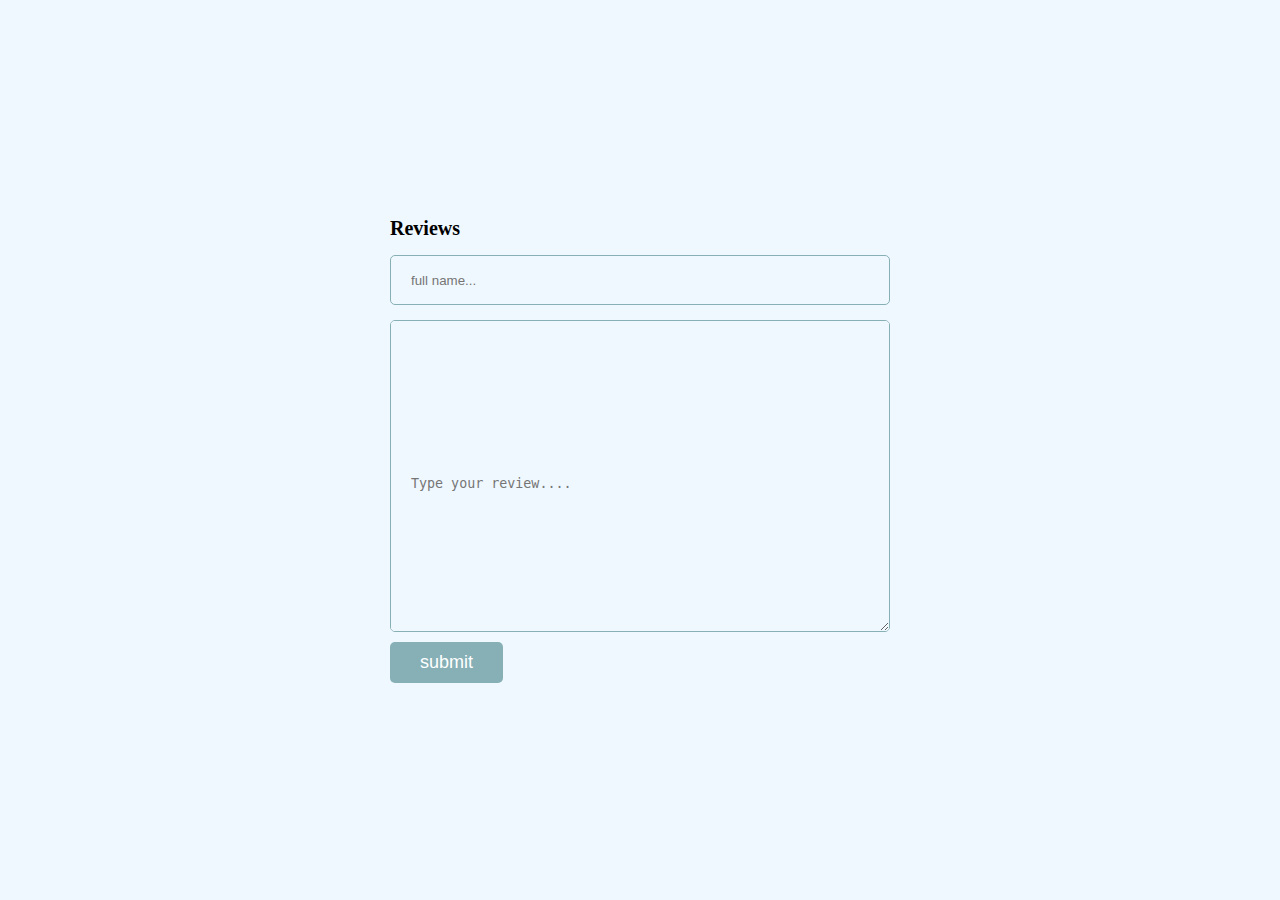
<file: add.html>
<html>
    <head>
        <title>to add review</title>
        <link rel="stylesheet" href="add.css">
    </head>
    <body>
        <div class="review-box">
            <h2>Reviews</h2>
            <form action="#">
                <input type="text" name="full name" placeholder="full name...">
                <textarea name="review"placeholder="Type your review...."></textarea>
                <button type="submit">submit</button>
            </form>
        </div>
    </body>
</html>
</file>
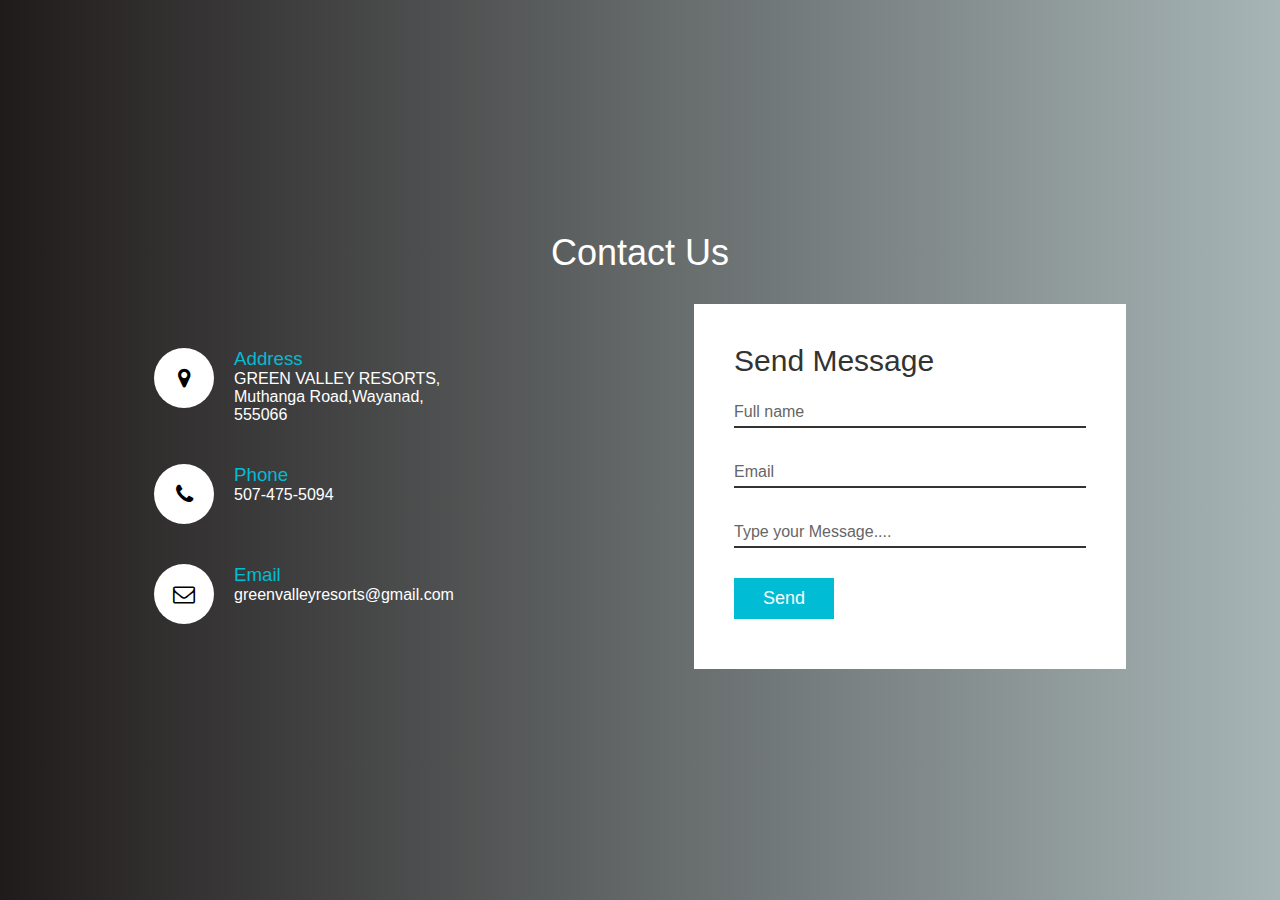
<file: contact.html>
<html>
    <head>
        <title> Responsive contact page</title>
        <link rel="stylesheet" href="https://cdn.jsdelivr.net/npm/bootstrap-icons@1.9.1/font/bootstrap-icons.css" 
        integrity="sha384-xeJqLiuOvjUBq3iGOjvSQSIlwrpqjSHXpduPd6rQpuiM3f5/ijby8pCsnbu5S81n"
         crossorigin="anonymous">
         <link rel="stylesheet"
          href="https://cdnjs.cloudflare.com/ajax/libs/font-awesome/4.7.0/css/font-awesome.min.css">
        <link rel="stylesheet" href="contact.css">
        </head>
<body>
    <section class="contact">
        <div class="content">
            <h2>Contact Us</h2>
        </div>
        <div class="container">
            <div class="contactInfo">
                <div class="box">
                 <div class="icon"><i class="fa fa-map-marker" aria-hidden="true"></i></div>
                 <div  class="text">
                    <h3> Address</h3>
                    <p>GREEN VALLEY RESORTS,<br> Muthanga Road,Wayanad,<br>555066 </p>
                 </div>
                </div>
                <div class="box">
                    <div class="icon"><i class="fa fa-phone" aria-hidden="true"></i></div>
                    <div  class="text">
                       <h3> Phone</h3>
                       <p>507-475-5094 </p>
                    </div>
                   </div>
                   <div class="box">
                    <div class="icon"><i class="fa fa-envelope-o" aria-hidden="true"></i></div>
                    <div  class="text">
                       <h3> Email</h3>
                       <p>greenvalleyresorts@gmail.com</p>
                    </div>
                   </div>
            </div>
            <div class="contactForm">
                <form>
                    <h2>Send Message</h2>
                    <div class="inputBox">
                        <input type="text" name="" required="required">
                        <span>Full name</span>
                    </div>
                    <div class="inputBox">
                        <input type="email" name="" required="required">
                        <span>Email</span>
                    </div>
                    <div class="inputBox">
                        <input type="text" name=""required="required">
                        <span>Type your Message....</span>
                    </div>
                    <div class="inputBox">
                        <input type="submit"  name=""  value="Send">
                    </div>
                </form>
            </div>
        </div>   
     </section>
</body>
    
</html>
</file>
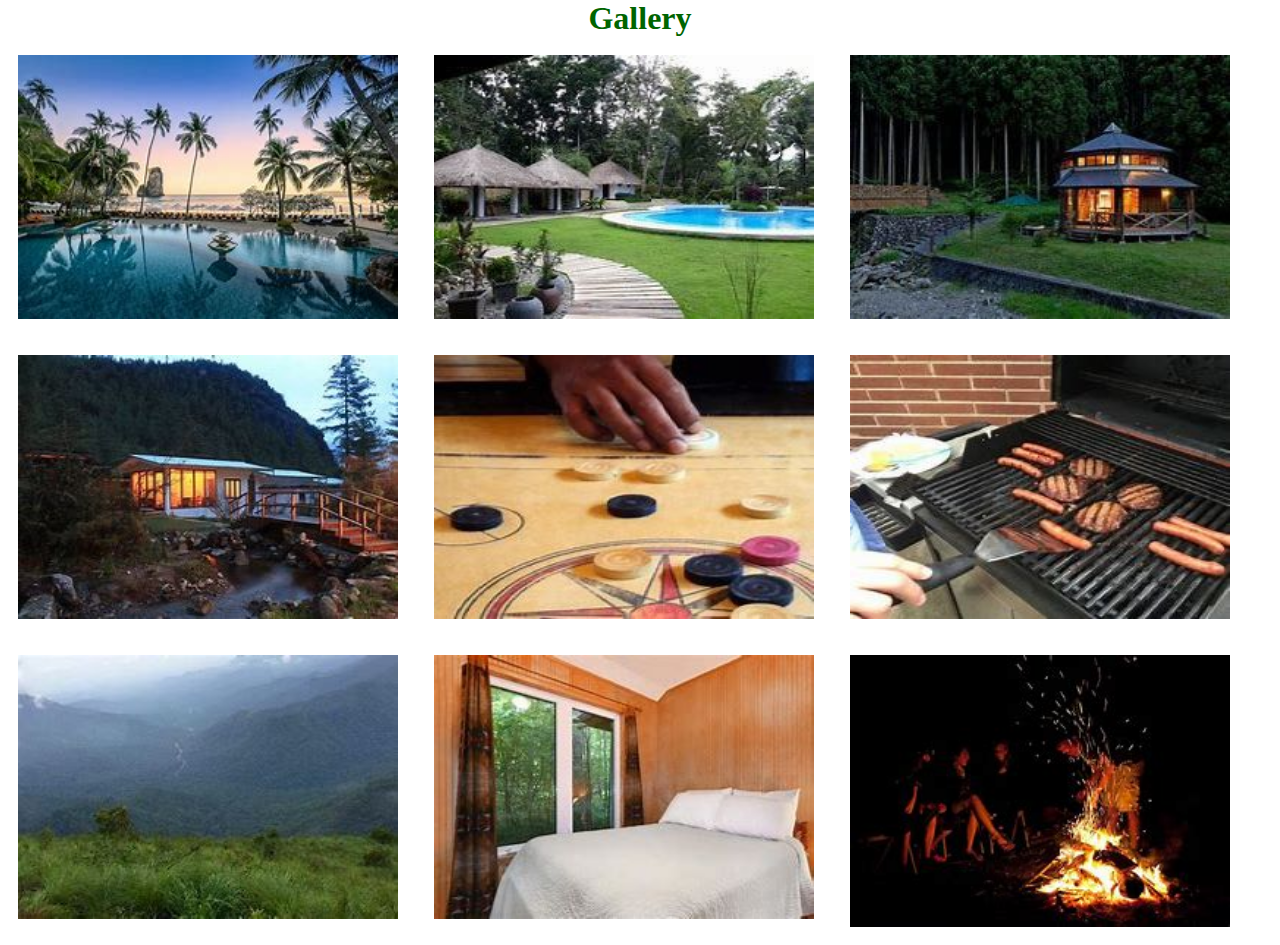
<file: gallery.html>
<html>
    <head>
        <title>Gallery</title>
    </head>
    <link rel="stylesheet" href="gallery.css">
    <body>
        <h1>Gallery</h1>
               <img src="img1.jpg" alt="">
               <img src="img2.jpg" alt="">
                <img src="img3.jpg" alt="">
                <img src="img4.jpg" alt="">
                <img src="img5.jpg" alt="">
                <img src="img7.jpg" alt="">
                <img src="img6.jpg" alt="">
                <img src="img8.jpg" alt="">
                <img src="img9.jpg" alt="">
                                
            </div>
        </div>
    </body>
</html>
</file>
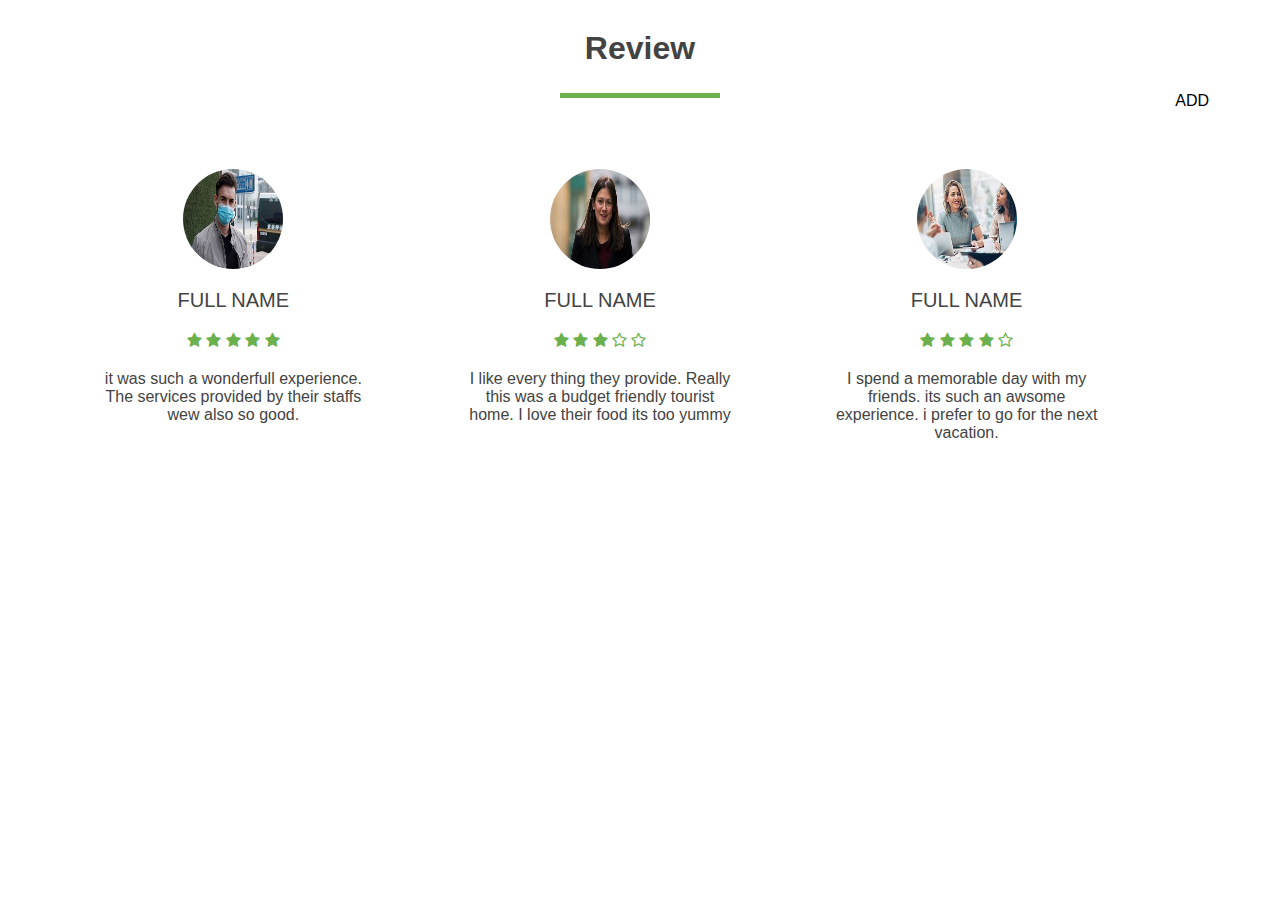
<file: review.html>
<html>
    <head><title>review page</title>
    <link rel="stylesheet" href="review.css">
    <link rel="stylesheet" href="https://use.fontawsome.com/releases/v5.5.0/css">
    <link rel="stylesheet"
    href="https://cdnjs.cloudflare.com/ajax/libs/font-awesome/4.7.0/css/font-awesome.min.css">
    </head>
    <body>
        <div class="review">
            <div class="inner">
                <h1>Review</h1>
                <ul>
                    <li><a href="add.html">ADD</a></li>
                </ul>
                <div class="border"></div>
                <div class="row">
                    <div class="col">
                        <div class="review">
                            <img src="p1.jpg" alt="">
                            <div class="name">Full name</div>
                            <div class="stars">
                                <i class="fa fa-star" aria-hidden="true"></i>
                                <i class="fa fa-star" aria-hidden="true"></i>
                                <i class="fa fa-star" aria-hidden="true"></i>
                                <i class="fa fa-star" aria-hidden="true"></i>
                                <i class="fa fa-star" aria-hidden="true"></i>
                            </div>
                            <p>it was such a wonderfull experience.
                                The services provided by their 
                                staffs wew also so good.</p>
                        </div>
                    </div>
                    <div class="col">
                        <div class="review">
                            <img src="p2.jpg" alt="">
                            <div class="name">Full name</div>
                            <div class="stars">
                                <i class="fa fa-star" aria-hidden="true"></i>
                                <i class="fa fa-star" aria-hidden="true"></i>
                                <i class="fa fa-star" aria-hidden="true"></i>
                                <i class="fa fa-star-o" aria-hidden="true"></i>
                                <i class="fa fa-star-o" aria-hidden="true"></i>
                            </div>
                            <p> I like every thing they provide.
                                Really this was a budget friendly tourist home.
                                I love their food its too yummy</p>
                        </div>
                    </div>
                    <div class="col">
                        <div class="review">
                            <img src="p3.jpg" alt="">
                            <div class="name">Full name</div>
                            <div class="stars">
                                <i class="fa fa-star" aria-hidden="true"></i>
                                <i class="fa fa-star" aria-hidden="true"></i>
                                <i class="fa fa-star" aria-hidden="true"></i>
                                <i class="fa fa-star" aria-hidden="true"></i>
                                <i class="fa fa-star-o" aria-hidden="true"></i>
                            </div>
                            <p>I spend a memorable day with my friends.
                                its such an awsome experience.
                            i prefer to go for the next vacation.</p>
                        </div>
                    </div>
                </div>
            </div>
        </div>
    </body>
</html>
</file>
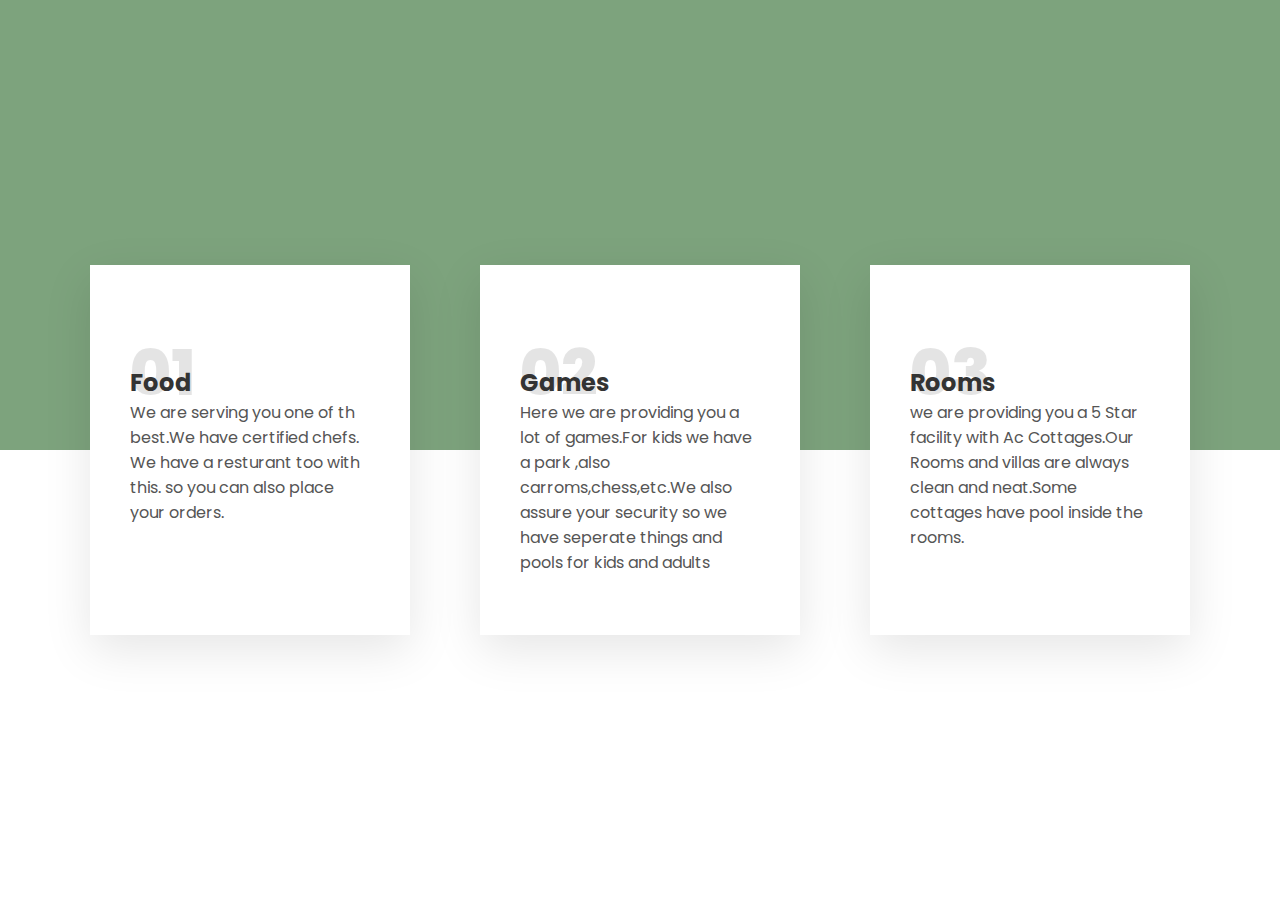
<file: services.html>
<html lang="en">
    <head>
        <title>Our Services </title>
        <link rel="stylesheet" href="services.css">
     </head>
    <body>
            <div class="container">
                <div class="box">   
                <h2>01</h2>         
                <h3>Food</h3>
                        <p>We are serving you one of th best.We have certified chefs.
                            We have a resturant too with this.
                            so you can also place your orders.</p>
                        </div>
                <div class="box">   
                <h2>02</h2>
                <h3>Games</h3>
                <p>Here we are providing you a lot of games.For kids we have a park 
                    ,also carroms,chess,etc.We also assure your security 
                    so we have seperate things and pools for kids and adults</p>
            </div>
            <div class="box">   
            <h2>03</h2>
            <h3>Rooms</h3>
            <p>we are providing you a
              5  Star facility with Ac Cottages.Our Rooms and villas are
               always clean and neat.Some cottages have pool inside the rooms.
            </p>
        </div>
               </div>
               </div>

    </body>
</html>
</file>
<file: add.css>
*{
    padding: 0;
    margin: 0;
    background-color: aliceblue;
}
.review-box{
    top: 50%;
    left: 50%;
    position: absolute;
    transform: translate(-50%,-50%);
    width: 500px;
}
.review-box h2{
    font-size: 20px;
    margin-bottom: 15px;
}
.review-box input{
    width: 100%;
    height: 50px;
    padding: 0 20px;
    margin-bottom: 15px;
    border-radius: 5px;
    border: 1px solid #86b0b6;
}
.review-box input:focus{
    border: 1px solid #000;
    outline: 0;
}
.review-box textarea{
    width: 100%;
    height: 150px;
    padding: 155px 20px;
    margin-bottom: 10px;
    border-radius: 5px;
    border: 1px solid #86b0b6;
}
.review-box textarea:focus{
    border: 1px solid#000;
    outline: 0;
}
.review-box button{
    border: 0;
    padding: 10px 30px;
    background: #86b0b6;
    font-size: 18px;
    border-radius: 5px;
    color: #fff;
}
.review-box button:hover{
    background-color: #718a8e;
}
</file>
<file: contact.css>
*{
    margin: 0;
    padding: 0;
    box-sizing: border-box;
    font-family: 'Poppins',sans-serif;
}
.contact{
    position: relative;
    min-height: 100vh;
    padding: 50px 100px;
    display: flex;
    justify-content: center;
    align-items: center;
    flex-direction: column;
    background-image: linear-gradient(to right,rgb(32 27 27),#a7b5b6);
}
.contact .content{
max-width: 800px;
text-align: center;
}
.contact .content h2{
    font-size: 36px;
    font-weight: 500;
    color: #fff;
}
contact .content p{
    font-weight: 300;
    color: #fff;
}
.container{
    width: 100%;
    display: flex;
    justify-content: center;
    align-items: center;
    margin-top: 30px;
}
.container  .contactInfo{
    width: 50%;
    display: flex;
    flex-direction: column;
}
.container .contactInfo .box{
    position: relative;
    padding: 20px 0;
    display: flex;
}
.container .contactInfo .box .icon{
    min-width: 60px;
    height: 60px;
    background: #fff;
    display: flex;
    justify-content: center;
    align-items: center;
    border-radius: 50%;
    font-size: 22px;
}
.container .contactInfo .box .text{
    display: flex;
    margin-left: 20px;
    font-size: 16px;
    color: #fff;
    flex-direction: column;
    font-weight: 300;
}
.container .contactInfo .box .text  h3{
    font-weight: 500;
    color: #00bcd4;
}
.contactForm{
    width: 40%;
    padding: 40px;
    background: #fff;
}
.contactForm{
    width: 40%;
    padding: 40px;
    background: #fff;
}
.contactForm h2{
    font-size: 30px;
    color: #333;
    font-weight: 500;
}
.contactForm .inputBox{
    position: relative;
    width: 100%;
    margin-top: 10PX;
}
.contactForm .inputBox input{
    width: 100%;
    padding: 5px 0;
    font-size: 16px;
    margin: 10px 0;
    border: none;
    border-bottom: 2px solid #333;
    outline: none;
    resize: none;
}
.contactForm .inputBox span{
    position: absolute;
    left: 0;
    padding: 5px 0;
    font-size: 16px;
    margin: 10px 0;
    pointer-events: none;
    transition: 0.5s;
    color: #666;
}
.contactForm .inputBox input:focus ~ span,
.contactForm .inputBox input:valid ~ span
.contactForm .inputBox textarea:focus ~ span,
.contactForm .inputBox textarea:valid ~ span
{
    color: #e91e63;
    font-size: 12px;
    transform: translateY(-20px);
}
.contactForm .inputBox input[type="submit"]{
    width: 100px;
    background: #00bcd4;
    color: #fff;
    border: none;
    cursor: pointer;
    padding: 10px;
    font-size: 18px;
}
@media (max-width: 991px)
{
    .contact{
        padding: 50px;
    }
    .container{
        flex-direction: column;
    }
    .container .contactInfo{
        margin-bottom: 40px;
    }
    .container .contactInfo .contactForm{
        width: 100%;
    }

}
</file>
<file: gallery.css>
*{
    margin: 0;
    padding: 0;
    box-sizing: border-box;
}
h1{
color: darkgreen;
text-align: center;
}
img{
    float: left;
    width: 30%;
    border:2px solid white;
    margin: 16px;
}
</file>
<file: review.css>
*{
    margin: 0;
    padding: 0;
    font-family: "montserrat",sans-serif;
}
.review{
    padding: 40px 0;
    background: #f1f1f1;
    color: #434343;
    text-align: center;
}
.inner{
    max-width: 1200px;
    margin: auto;
    overflow: hidden;
    padding: 0 20px;
}
ul{
    float:right;
    list-style-type: none;
    margin-top: 25px;
}

ul li{
    display: inline-block;
}

ul li a{
       text-decoration: none;
       color: rgb(0, 0, 0);
       padding: 5px 20px;
       border: 1px solid transparent;
       transition: 0.6s ease;
}
ul li a:hover{
    background-color: rgb(14, 14, 14);
    color:#fff ;
}

ul li.active a{
    background-color: rgb(0, 0, 0);
    color: #fff;
}

.border{
    width: 160px;
    height: 5px;
    background: #6ab04c;
    margin: 26px auto;
}
.row{
    width: 1100px;
    display: flex;
    flex-wrap: wrap;
    justify-content: center;
}
.col{
    flex: 33.33%;
    max-width: 33.33%;
    box-sizing: border-box;
    padding: 15px;
}
.review{
    background: #fff;
    padding: 30px;
}
.review img{
    width: 100px;
    height: 100px;
    border-radius: 50%;
}
.name{
    font-size: 20px;
    text-transform: uppercase;
    margin: 20px 0;
}
.stars{
    color: #6ab04c;
    margin-bottom: 20px;
}

@media  screen and(max-width:960px) 
{.col{
    flex: 100%;
    max-width: 100%;
}
    
}
</file>
<file: services.css>
@import url('https://fonts.googleapis.com/css?family=Poppins:200,300,400,500,600,700,800,900&display=swap');
*{
    margin: 0;
    padding: 0;
    box-sizing: border-box;
    font-family:  'Poppins',sans-serif;
}
body{
    display: flex;
    justify-content:center;
    align-items: center;
    min-height: 100vh;
    background: linear-gradient(rgb(125, 163, 125),rgb(125,163,125) 50%,#fff 50%,#fff 100%);
}
.container {
    width: 1100px;
    display: flex;
    justify-content: space-between;
    flex-wrap: wrap;
}
.container .box{
    position: relative;
    width: 320px;
    background: #fff;
    padding: 100px 40px 60px;
    box-shadow: 0 15px 45px rgba(0,0,0,.1);
}
.container .box:before{
    content: '';
    position: absolute;
    top: 0;
    left: 0;
    width: 100%;
    height: 100%;
    background: #3d806b;
    transform: scaleY(0);
    transform-origin: top;
    transition-duration: 0.5s;
}
.container .box:hover:before{
    transform: scaleY(1);
    transform-origin: bottom;
    transition-duration:0.5s;
}
.container .box h2{
    position: absolute;
    left: 40px;
    top: 60px;
    font-size: 4em;
    font-weight: 800;
    z-index: 1;
    opacity: 0.1;
    transition: 0.5s;
}
.container .box:hover h2{
    opacity: 1;
    color: #fff;
    transform: translateY(-40px);
}
.container .box h3{
    position: relative;
    font-size: 1.5em;
    z-index: 2;
    color: #333;
    transition: 0.5s;
}
.container .box p{
    position: relative;
    z-index: 2;
    color: #555;
    transition: 0.5s;
}
.container .box:hover h3,
.container .box:hover p{
    color: #fff;
}
</file>
